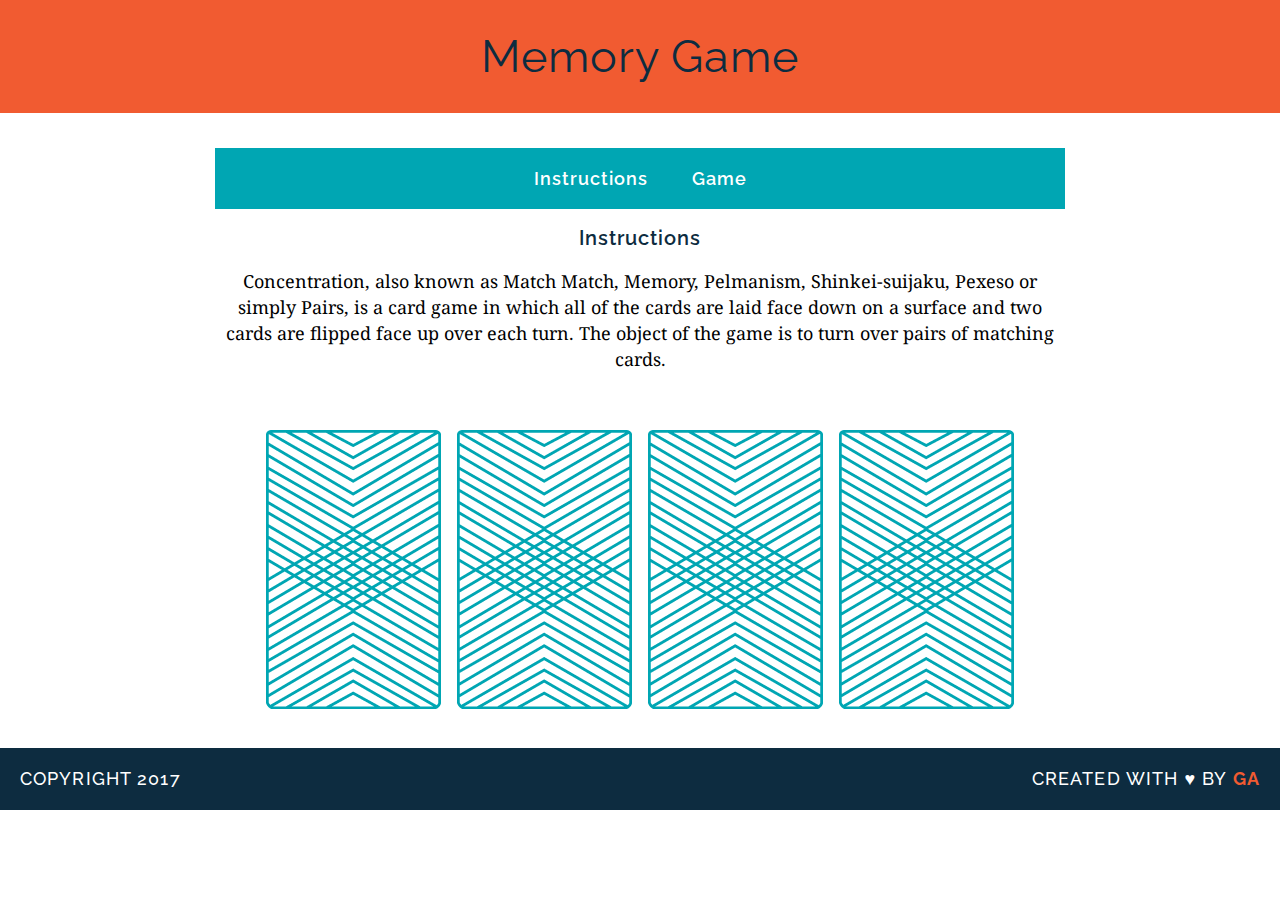
<file: index.html>
<!DOCTYPE html>
<html>
<head>
	<title>Memory Card Game</title>
	<link href="css/style.css" rel="stylesheet" type="text/css">
	<link href="https://fonts.googleapis.com/css?family=Droid+Serif|Raleway:400,500,600,700" rel="stylesheet">
</head>
	<body>
	<header>
		<h1>Memory Game</h1>
	</header>
	<main>
	<nav>
		<a href="#">Instructions</a>
		<a href="#">Game</a>
	</nav>
		<h2>Instructions</h2>
			<p>Concentration, also known as Match Match, Memory, Pelmanism, Shinkei-suijaku, Pexeso or simply Pairs, is a card game in which all of the cards are laid face down on a surface and two cards are flipped face up over each turn. The object of the game is to turn over pairs of matching cards.</p>
	
	<div id = "game-board" class = "board clearfix"></div>
		
</main>
<footer class="clearfix">
	<p class="copyright">
		Copyright 2017 </p>
	<p class="message">
		Created with &hearts; by <span class="name">GA</span></p>
</footer>
<script src="js/main.js"></script>
</body>
</html>
</file>
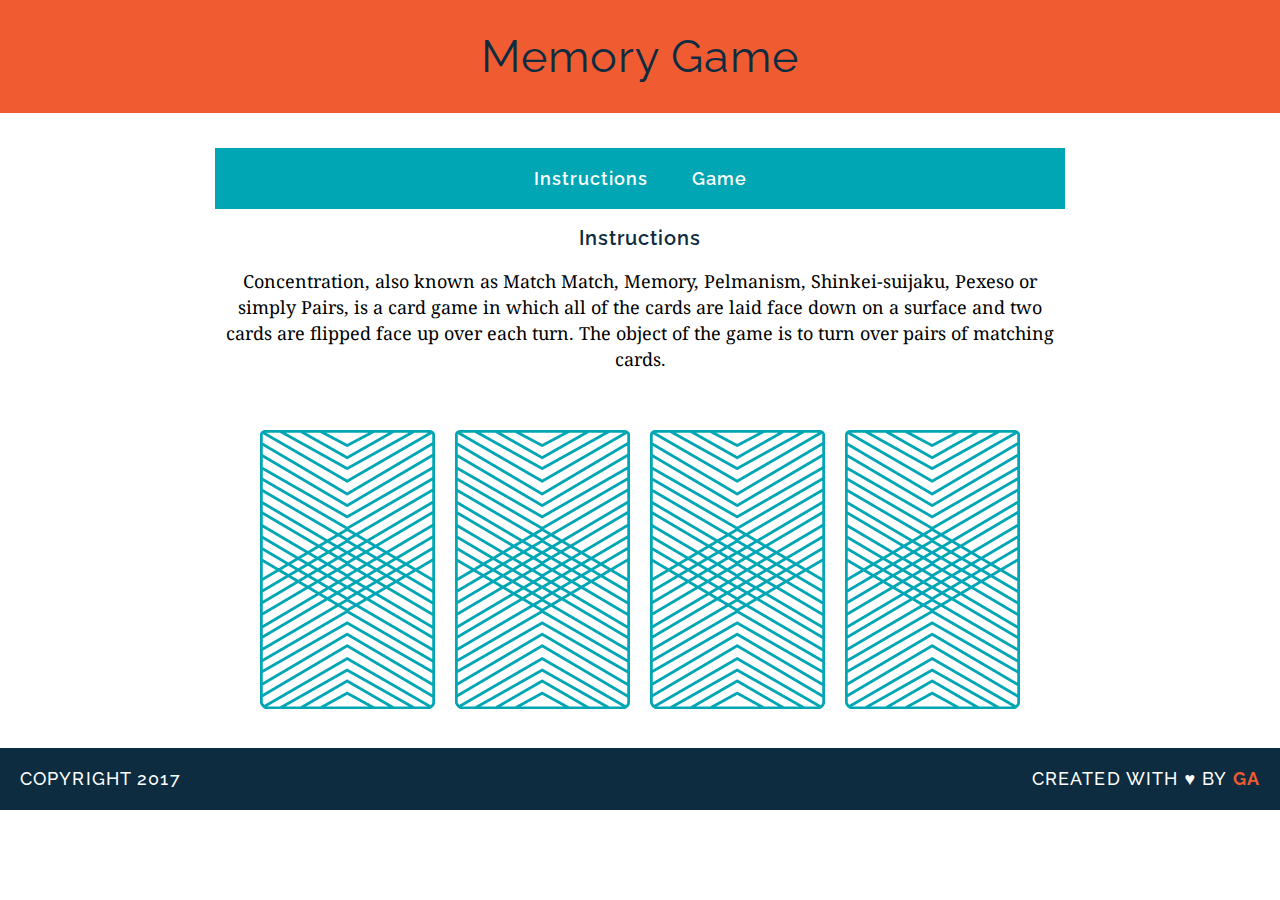
<file: wdi-fundamentals-memorygame/index.html>
<!DOCTYPE html>
<html>
<head>
	<title>Memory Card Game</title>
	<link href="css/style.css" rel="stylesheet" type="text/css">
	<link href="https://fonts.googleapis.com/css?family=Droid+Serif|Raleway:400,500,600,700" rel="stylesheet">
</head>
	<body>
	<header>
		<h1>Memory Game</h1>
	</header>
	<main>
	<nav>
		<a href="#">Instructions</a>
		<a href="#">Game</a>
	</nav>
		<h2>Instructions</h2>
			<p>Concentration, also known as Match Match, Memory, Pelmanism, Shinkei-suijaku, Pexeso or simply Pairs, is a card game in which all of the cards are laid face down on a surface and two cards are flipped face up over each turn. The object of the game is to turn over pairs of matching cards.</p>
	<div>
		<img src="images/back.png" alt="Queen of Diamonds">
		<img src="images/back.png" alt="Queen of Hearts">
		<img src="images/back.png" alt="King of Diamonds">
		<img src="images/back.png" alt="King of Hearts">
	</div>
</main>
<footer class="clearfix">
	<p class="copyright">
		Copyright 2017 </p>
	<p class="message">
		Created with &hearts; by <span class="name">GA</span></p>
</footer>
<script src="js/main.js"></script>
</body>
</html>
</file>
<file: css/style.css>
header{
	background-color:#F15B31;
	padding:30px 20px 30px 20px;
	color:#FFFFFF;
}
body{
	text-align:center;
	margin:0;
}
h1{
	font-family:"Raleway", sans-serif;
	font-weight:400;
	color:#0D2C40;
	letter-spacing:1px;
	font-size:45px;
	margin:0;
}
h2{
	font-family: "Raleway", sans-serif;
	color:#0D2C40;
	letter-spacing:1px;
	font-weight:600;
	font-size:20px;
}
a{
	font-family:"Raleway", sans-serif;
	color:#F15B31;
	letter-spacing:1px;
	font-weight:600;
	font-size:18px;
	margin:0 20px 0 20px;
	color:#FFFFFF;
	text-decoration:none;
	border-bottom:2px solid transparent;
}
a:hover{
	color:white;
	background-color:rgba(255,50,50,.8);
	border-color:white;
}
p{
	font-family:"Droid Serif", serif;
	line-height:26px;
	font-size:18px;
}
nav{
	background-color:#00A6B3;
	color:#FFFFFF;
	padding:20px 0 20px 0;

}
img{
	margin:40px 8px 0 8px;
}
main{
	width:850px;
	margin:35px auto;
}
footer{
	text-transform:uppercase;
	padding:0 20px 0 20px;
	background-color:#0D2C40;
	color:white;
	font-size:14px;
	letter-spacing:.08em;
	font-weight:500;
}
.copyright{
	font-family:"Raleway";
	float:left;
}
.message{
	font-family:"Raleway"; 
	float:right;
}
.clearfix:after {
	visibility:hidden;
	display:block;
	content:" ";
	clear:both;
	height:0;
	font-size:0;
}
.name{
	color:#F15B31;
	font-weight:700;
}
</file>
<file: wdi-fundamentals-memorygame/css/style.css>
header{
	background-color:#F15B31;
	padding:30px 20px 30px 20px;
	color:#FFFFFF;
}
body{
	text-align:center;
	margin:0;
}
h1{
	font-family:"Raleway", sans-serif;
	font-weight:400;
	color:#0D2C40;
	letter-spacing:1px;
	font-size:45px;
	margin:0;
}
h2{
	font-family: "Raleway", sans-serif;
	color:#0D2C40;
	letter-spacing:1px;
	font-weight:600;
	font-size:20px;
}
a{
	font-family:"Raleway", sans-serif;
	color:#F15B31;
	letter-spacing:1px;
	font-weight:600;
	font-size:18px;
	margin:0 20px 0 20px;
	color:#FFFFFF;
	text-decoration:none;
	border-bottom:2px solid transparent;
}
a:hover{
	color:white;
	background-color:rgba(255,50,50,.8);
	border-color:white;
}
p{
	font-family:"Droid Serif", serif;
	line-height:26px;
	font-size:18px;
}
nav{
	background-color:#00A6B3;
	color:#FFFFFF;
	padding:20px 0 20px 0;

}
img{
	margin:40px 8px 0 8px;
}
main{
	width:850px;
	margin:35px auto;
}
footer{
	text-transform:uppercase;
	padding:0 20px 0 20px;
	background-color:#0D2C40;
	color:white;
	font-size:14px;
	letter-spacing:.08em;
	font-weight:500;
}
.copyright{
	font-family:"Raleway";
	float:left;
}
.message{
	font-family:"Raleway"; 
	float:right;
}
.clearfix:after {
	visibility:hidden;
	display:block;
	content:" ";
	clear:both;
	height:0;
	font-size:0;
}
.name{
	color:#F15B31;
	font-weight:700;
}
</file>
